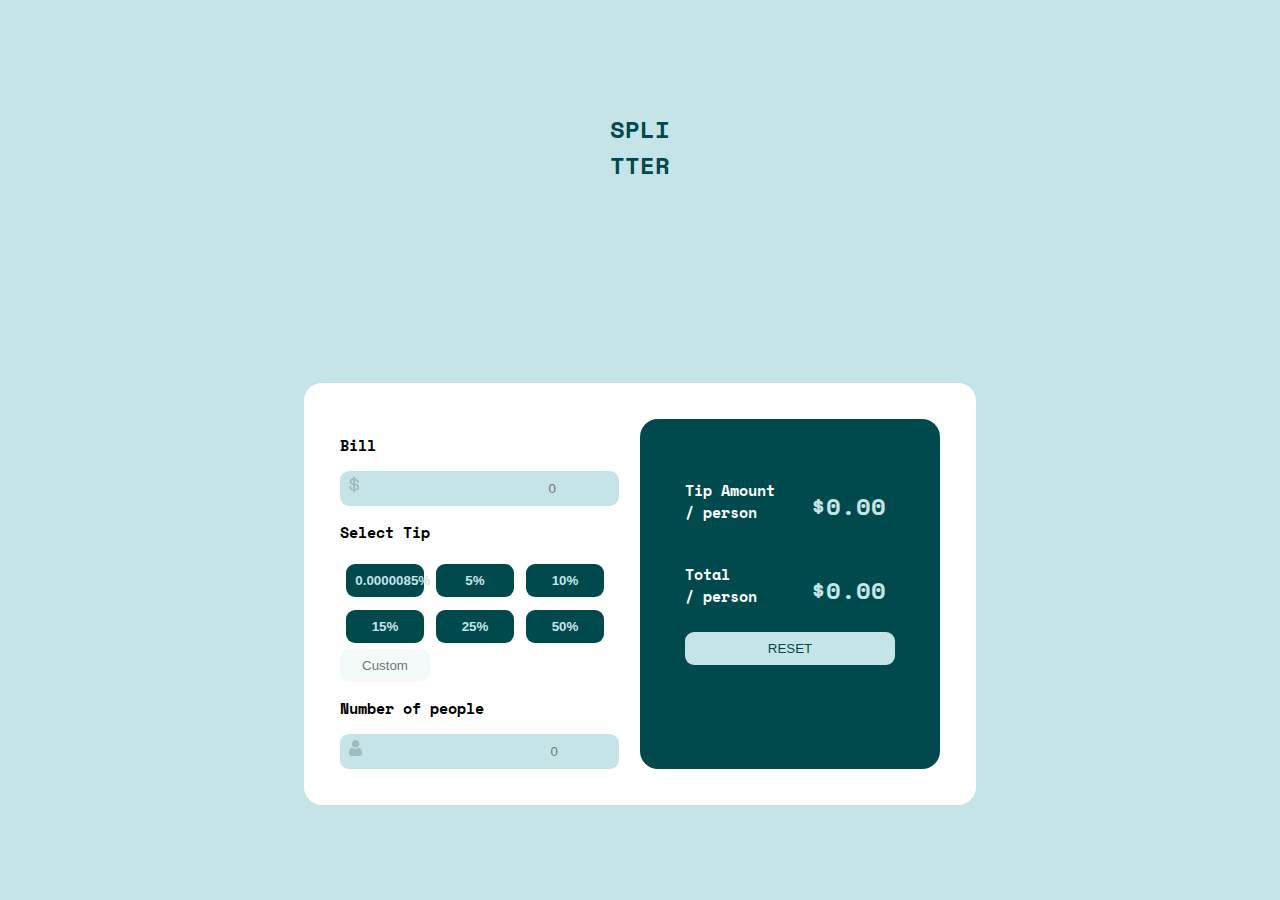
<file: index.html>
<!DOCTYPE html>
<html lang="en">
<head>
    <meta charset="UTF-8">
    <meta http-equiv="X-UA-Compatible" content="IE=edge">
    <meta name="viewport" content="width=device-width, initial-scale=1.0">
    <title>Tip calculator</title>
    <link rel="stylesheet" href="./tipcalc.css">
    <link rel="preconnect" href="https://fonts.googleapis.com">
    <link rel="preconnect" href="https://fonts.gstatic.com" crossorigin>
    <link href="https://fonts.googleapis.com/css2?family=Space+Mono&display=swap" rel="stylesheet"> 
    <script src="./tipcalc.js" defer></script>
</head>
<body>
    <main>

        <h1>SPLI <br> TTER</h1>

        <div class="main-box">
            <div class="column">
            <p>Bill</p>
            <div class="input-container">
                <img src="./starter files/tip-calculator-app-main/images/icon-dollar.svg" alt="">
                <input type="number" class="bill" placeholder="0"></input>
            </div>

                <p>Select Tip</p> 
                <div class="btn-div">
                    <button class="tip-amount" value="0.0000085">0.0000085%</button>
                    <button class="tip-amount" value="5">5%</button>
                    <button class="tip-amount" value="10">10%</button>
                    <button class="tip-amount" value="15">15%</button>
                    <button class="tip-amount" value="25">25%</button>
                    <button class="tip-amount" value="50">50%</button>
                    <input type="number" id="custom-tip" placeholder="Custom">
                </div>

                <p>Number of people</p>
                <div class="input-container">
                    <img src="./starter files/tip-calculator-app-main/images/icon-person.svg" alt="">
                    <input type="number" name="people" id="people" min="1" placeholder="0">
                </div>
            </div>

            <div class="column" id="output-div">
                <div>
                    <div class="output-div-col">
                        <div>
                            <p>Tip Amount <br>
                                <span>/ person</span></p>
                        </div>
                        
                        <div>
                            <p id="ans">$0.00</p>
                        </div>
                    </div>

                    <div class="output-div-col">
                        <div>
                            <p>Total <br>
                                 <span>/ person</span></p>
                        </div>

                        <div>
                            <p id="ans-total">$0.00</p>
                        </div>
                    </div>

                    <button id="reset">RESET</button>
                </div>
            </div>

        </div>
    </main>

</body>
</html>
</file>
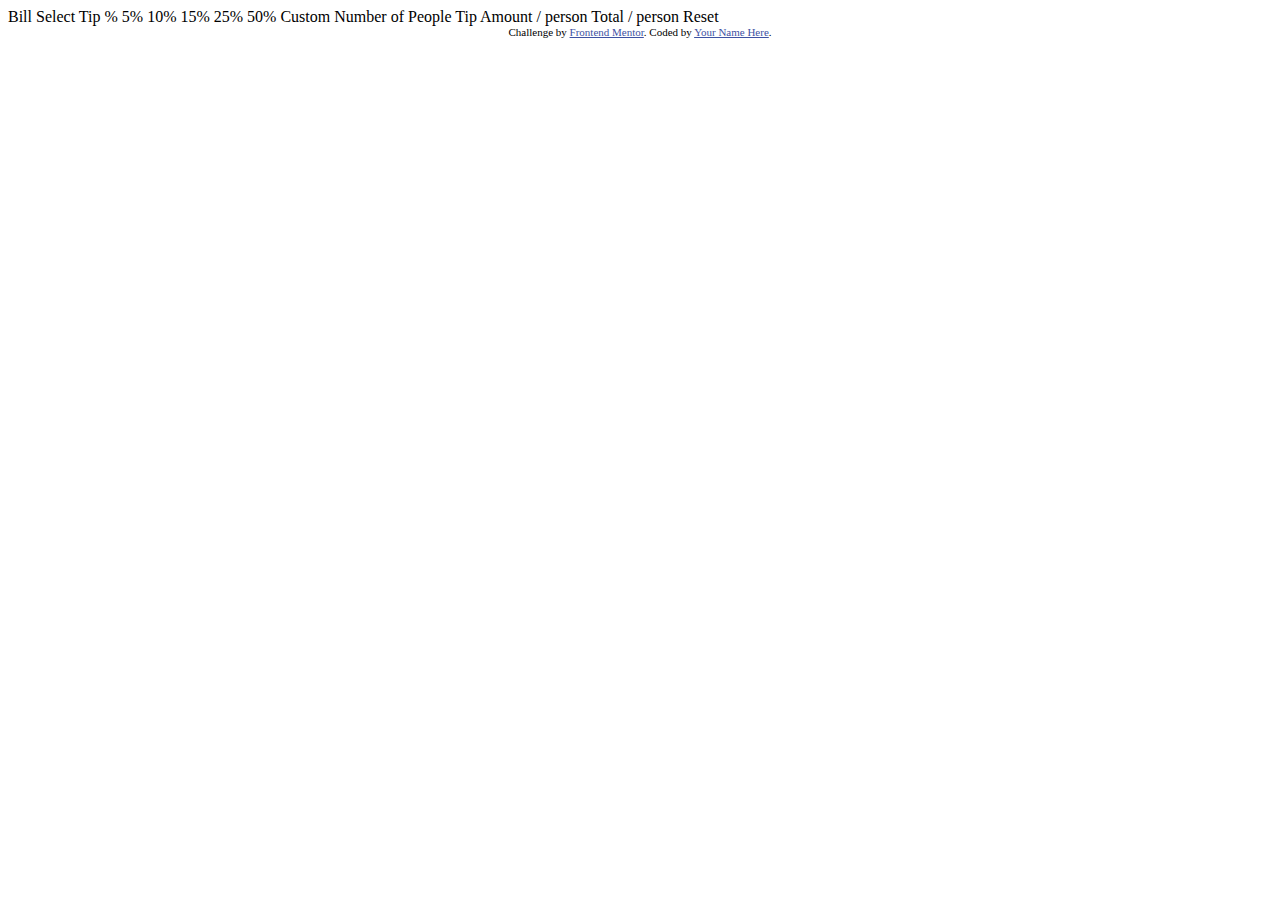
<file: starter files/tip-calculator-app-main/index.html>
<!DOCTYPE html>
<html lang="en">
<head>
  <meta charset="UTF-8">
  <meta name="viewport" content="width=device-width, initial-scale=1.0"> <!-- displays site properly based on user's device -->

  <link rel="icon" type="image/png" sizes="32x32" href="./images/favicon-32x32.png">
  
  <title>Frontend Mentor | Tip calculator app</title>

  <!-- Feel free to remove these styles or customise in your own stylesheet 👍 -->
  <style>
    .attribution { font-size: 11px; text-align: center; }
    .attribution a { color: hsl(228, 45%, 44%); }
  </style>
</head>
<body>

  Bill

  Select Tip %
  5%
  10%
  15%
  25%
  50%
  Custom

  Number of People

  Tip Amount
  / person

  Total
  / person

  Reset
  
  <div class="attribution">
    Challenge by <a href="https://www.frontendmentor.io?ref=challenge" target="_blank">Frontend Mentor</a>. 
    Coded by <a href="#">Your Name Here</a>.
  </div>
</body>
</html>
</file>
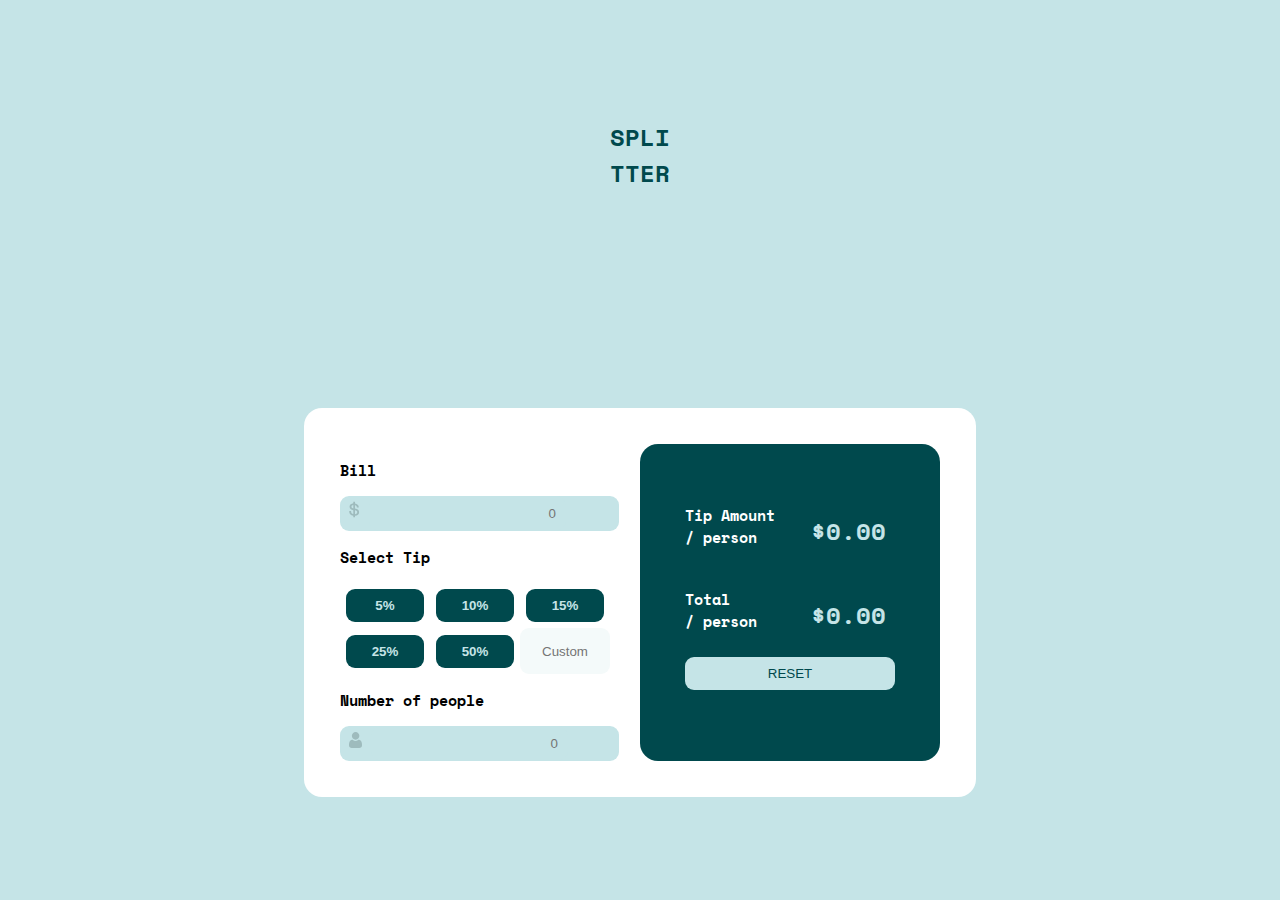
<file: tipcalc.html>
<!DOCTYPE html>
<html lang="en">
<head>
    <meta charset="UTF-8">
    <meta http-equiv="X-UA-Compatible" content="IE=edge">
    <meta name="viewport" content="width=device-width, initial-scale=1.0">
    <title>Tip calculator</title>
    <link rel="stylesheet" href="./tipcalc.css">
    <link rel="preconnect" href="https://fonts.googleapis.com">
    <link rel="preconnect" href="https://fonts.gstatic.com" crossorigin>
    <link href="https://fonts.googleapis.com/css2?family=Space+Mono&display=swap" rel="stylesheet"> 
    <script src="./tipcalc.js" defer></script>
</head>
<body>
    <main>

        <h1>SPLI <br> TTER</h1>

        <div class="main-box">
            <div class="column">
            <p>Bill</p>
            <div class="input-container">
                <img src="./starter files/tip-calculator-app-main/images/icon-dollar.svg" alt="">
                <input type="number" class="bill" placeholder="0"></input>
            </div>

                <p>Select Tip</p> 
                <div class="btn-div">
                    <button class="tip-amount" value="5">5%</button>
                    <button class="tip-amount" value="10">10%</button>
                    <button class="tip-amount" value="15">15%</button>
                    <button class="tip-amount" value="25">25%</button>
                    <button class="tip-amount" value="50">50%</button>
                    <input type="number" id="custom-tip" placeholder="Custom">
                </div>

                <p>Number of people</p>
                <div class="input-container">
                    <img src="./starter files/tip-calculator-app-main/images/icon-person.svg" alt="">
                    <input type="number" name="people" id="people" min="1" placeholder="0">
                </div>
            </div>

            <div class="column" id="output-div">
                <div>
                    <div class="output-div-col">
                        <div>
                            <p>Tip Amount <br>
                                <span>/ person</span></p>
                        </div>
                        
                        <div>
                            <p id="ans">$0.00</p>
                        </div>
                    </div>

                    <div class="output-div-col">
                        <div>
                            <p>Total <br>
                                 <span>/ person</span></p>
                        </div>

                        <div>
                            <p id="ans-total">$0.00</p>
                        </div>
                    </div>

                    <button id="reset">RESET</button>
                </div>
            </div>

        </div>
    </main>

</body>
</html>
</file>
<file: tipcalc.css>
:root {
    /* Primary colors */
    --Strong-cyan: hsl(172, 67%, 45%);
    
    /* Neutral colors */

    --Very-dark-cyan: hsl(183, 100%, 15%);
    --Dark-grayish-cyan: hsl(186, 14%, 43%);
    --Dark-grayish-cyan: hsl(184, 14%, 56%);
    --Light-grayish-cyan: hsl(185, 41%, 84%);
    --Light-grayish-cyan2-second: hsl(189, 41%, 97%);
    --White: hsl(0, 0%, 100%);

    /* Typography */

    --Font-size: 24px;
    --Family: 'Space Mono', monospace;;
    --font-weight-1: 400;
    --font-weight-2: 500;
    --font-weight-3: 700;
}

body {
    margin: 0;
    font-family: var(--Family);
    background-color: var(--Light-grayish-cyan);
    font-size: 15px;
}

main {
    display: grid;
    grid-template-columns: auto;
    justify-content: center;
    align-items: center;
    height: 100vh;
}

main h1 {
    font-size: var(--Font-size);
    text-align: center;
    color: var(--Very-dark-cyan);
    margin-bottom: 10px;
}

.main-box {
    display: grid;
    grid-template-columns: 50% 50%;
    background-color: var(--White);
    padding: 4vh;
    border-radius: 2vh;
    font-weight: var(--font-weight-3);
    width: 600px;
}

#output-div {
    background-color: var(--Very-dark-cyan);
    color: var(--White);
    padding: 5vh;
    border-radius: 2vh;
}

.btn-div {
    display: grid;
    grid-template-columns: 30% 30% 30%;
    /* display: flex;
    flex-direction: row; */
}

.btn-div button {
    margin: 0.7vh;
    background-color: var(--Very-dark-cyan);
    color: var(--Light-grayish-cyan);
    padding: 1vh;
    border: none;
    border-radius: 1vh;
    font-weight: var(--font-weight-3);
}

.btn-div button:hover, button:active {
    background-color: var(--Light-grayish-cyan);
    color: var(--Very-dark-cyan);
    cursor: pointer;
    transition: 0.2s ease-in-out;
}

input {
    background-color: var(--Light-grayish-cyan);
    border: 1px solid var(--Light-grayish-cyan);
    border-radius: 1vh;
    color: var(--Very-dark-cyan);
    text-align: right;
    padding: 1vh;  
    outline: none !important;
}


input::-webkit-outer-spin-button,
input::-webkit-inner-spin-button {
  -webkit-appearance: none;
  margin: 0;
}

/* Firefox */
input[type=number] {
  -moz-appearance: textfield;
}

input:hover,
.input-container:hover {
    outline:1px solid var(--Very-dark-cyan);
    color: var(--Very-dark-cyan);
    transition: 1s ease-in-out;
}

.input-container {
    background-color: var(--Light-grayish-cyan);
    padding-left: 1vh;
    border-radius: 1vh;
    width: 90%;
}

.output-div-col {
    display: grid;
   grid-template-columns: 60% 30%;
}

#ans-total,
#ans {
    color: var(--Light-grayish-cyan);
    font-size: var(--Font-size);
}

#reset {
    background-color: var(--Light-grayish-cyan);
    color: var(--Very-dark-cyan);
    padding: 1vh;
    border: none;
    border-radius: 1vh;
    width:  100%;
}

#reset:hover {
    background-color: var(--Very-dark-cyan);
    color: var(--Light-grayish-cyan);
    border: 0.01vh solid var(--Light-grayish-cyan);
    cursor: pointer;
    transition: 0.2s ease-in-out;
}

@media (max-width: 700px) {
    .main-box {
        display: grid;
        grid-template-columns: auto;
    }

    .column {
        margin-top: 5vh;
    }
}


#custom-tip {
    background-color: var(--Light-grayish-cyan2-second);
    border: none;
    text-align: center;
}

#custom-tip:hover {
    background-color: var(--Light-grayish-cyan);
}
</file>
